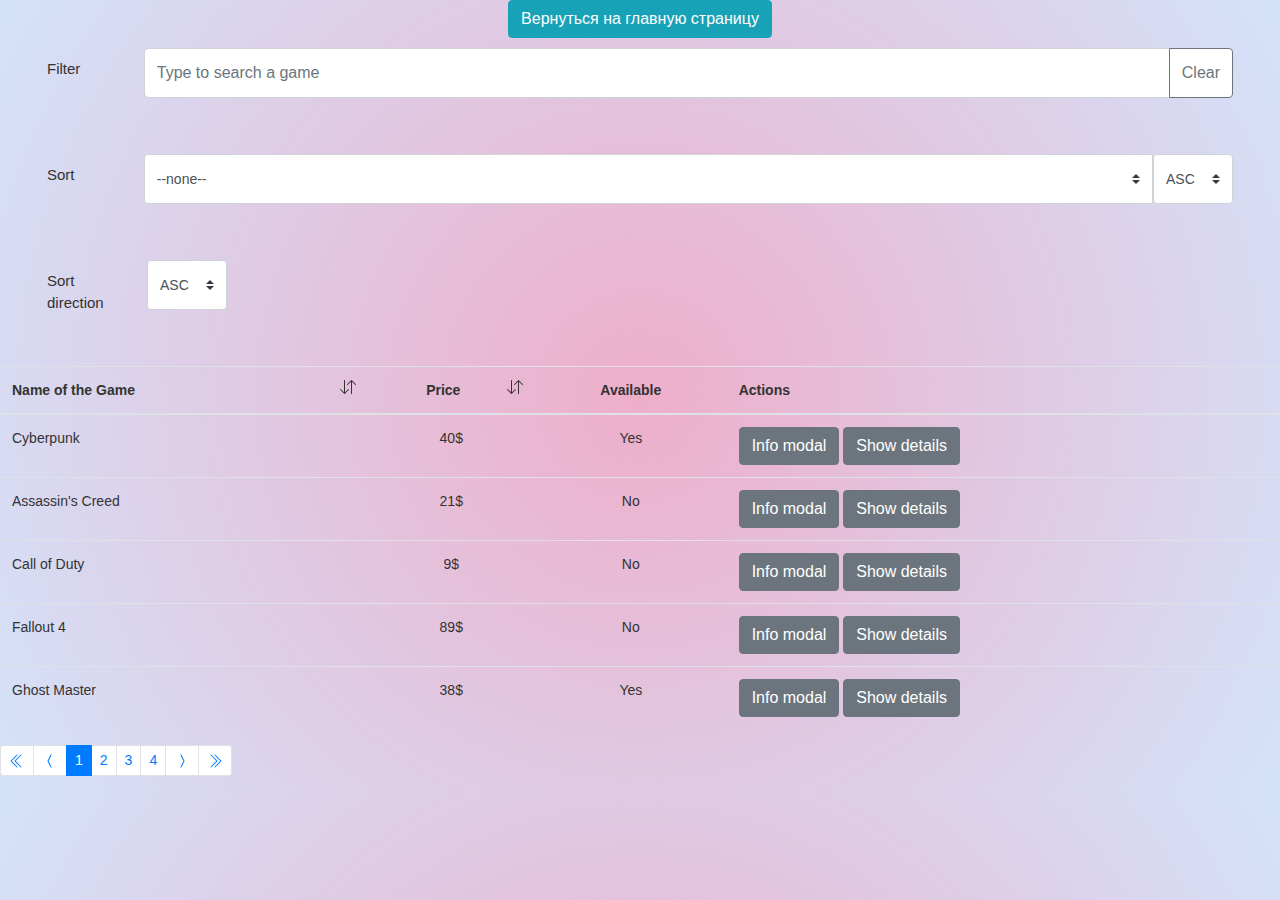
<file: search.html>
<!DOCTYPE html>
<html>
<head>
	<title>3</title>
	 <link rel="stylesheet" href="https://maxcdn.bootstrapcdn.com/bootstrap/4.1.0/css/bootstrap.min.css">
  	<script src="https://ajax.googleapis.com/ajax/libs/jquery/3.3.1/jquery.min.js"></script>
  	<script src="https://cdnjs.cloudflare.com/ajax/libs/popper.js/1.14.0/umd/popper.min.js"></script>
  	<script src="https://maxcdn.bootstrapcdn.com/bootstrap/4.1.0/js/bootstrap.min.js"></script>
    <meta name="viewport" content="width=width-device, initial-scale=1">
  	<style>
  		body {
  			font-family: 'PT Sans', sans-serif;
  font-size: 14px;
  color: #333;
  line-height: 22px;
  margin:0;
  background: rgb(238,174,202);
background: radial-gradient(circle, rgba(238,174,202,1) 0%, rgba(89,148,235,0.26404065043986347) 100%);

  		}
  		.btn-outline-secondary {
  			background-color: white;
  		}
  		.top-col {
  			display: flex;
  			gap:60px;
        margin-bottom: 40px;
  		}
  		.container-fluid {
  			margin-top: 10px;
  			width:95%;
  		}
  		.text-top {
  			padding-top: 10px;
  			font-size: 15px;
  			width:40px;
  		}
  		.mb-3 {
  		
  			height: 50px;
  		}
  		.custom-select {
  			height: 50px;
  		}
  		.ascend {
  			background-color: white;
  		}
  		.table {
  			vertical-align: middle;
  		}
  		.text-table {
  			text-align: center;
  		}
  		
  		.th-row{
  			display: flex;
  		}
  		.favicon {
  			width:10%;
  			height: 100%;
  			text-align: right;
  		}
  		.table-span {
  			width:90%;
  			height: 100%;
  		}
  		.bi-arrow-down-up {
  			float: right;
  		}
  		.bi {
  			vertical-align: middle;
  		}
  		.return {
			width:100%;
			text-align: center;
		}
		a {
			text-decoration: none;
			color:white;
		}
  	</style>	
</head>
<body>
	<div class="return"><button type="button" class="btn btn-info"><a href="index.html">Вернуться на главную страницу</a></button></div>

<div class="container-fluid">
  <div class="row top-container">
    <div class="col-12 col-md-12 top-col">
    	
    	<div class="text-top">Filter</div>
    	<div class="input-group mb-3">
		<input type="text" class="form-control" placeholder="Type to search a game" aria-label="" aria-describedby="button-addon2">
 		<div class="input-group-append">
   		<button class="btn btn-outline-secondary" type="button" id="button-addon2">Clear</button>
  		</div>
	
	</div>
	</div>
    <div class="col top-col">
    	<div class="text-top">Sort</div>
    	<div class="input-group mb-3">

  		<select class="custom-select " id="inputGroupSelect01">
    	<option selected>--none--</option>
    	<option value="1">One</option>
    	<option value="2">Two</option>
    	<option value="3">Three</option>
 		</select>
 		<div class="input-group mb-3 " style="width:80px; ">
 		 <select class="custom-select ascend" id="inputGroupSelect02" >
  		<option selected >ASC</option>
   	 	<option value="1">One</option>
  	  	<option value="2">Two</option>
   		<option value="3">Three</option>
  		</select>
		</div>
		</div>
		
    </div>
    <div class="w-100"></div>
    <div class="col top-col">
    	<div class="text-top">Sort direction</div>
    	<div class="input-group mb-3 " style="width:80px; ">
 		 <select class="custom-select " id="inputGroupSelect02" >
  		<option selected >ASC</option>
   	 	<option value="1">DSC</option>
  	  	
  		</select>
		</div>

    </div>
    


    </div>
  </div>
  <table class="table ">
  	<thead>
  		<tr>
  			<th >Name of the Game <svg xmlns="http://www.w3.org/2000/svg" width="16" height="16" fill="currentColor" class="bi bi-arrow-down-up" viewBox="0 0 16 16">
  <path fill-rule="evenodd" d="M11.5 15a.5.5 0 0 0 .5-.5V2.707l3.146 3.147a.5.5 0 0 0 .708-.708l-4-4a.5.5 0 0 0-.708 0l-4 4a.5.5 0 1 0 .708.708L11 2.707V14.5a.5.5 0 0 0 .5.5zm-7-14a.5.5 0 0 1 .5.5v11.793l3.146-3.147a.5.5 0 0 1 .708.708l-4 4a.5.5 0 0 1-.708 0l-4-4a.5.5 0 0 1 .708-.708L4 13.293V1.5a.5.5 0 0 1 .5-.5z"/>
</svg></th>	
  			<th class="text-table ">Price 
<svg xmlns="http://www.w3.org/2000/svg" width="16" height="16" fill="currentColor" class="bi bi-arrow-down-up" viewBox="0 0 16 16">
  <path fill-rule="evenodd" d="M11.5 15a.5.5 0 0 0 .5-.5V2.707l3.146 3.147a.5.5 0 0 0 .708-.708l-4-4a.5.5 0 0 0-.708 0l-4 4a.5.5 0 1 0 .708.708L11 2.707V14.5a.5.5 0 0 0 .5.5zm-7-14a.5.5 0 0 1 .5.5v11.793l3.146-3.147a.5.5 0 0 1 .708.708l-4 4a.5.5 0 0 1-.708 0l-4-4a.5.5 0 0 1 .708-.708L4 13.293V1.5a.5.5 0 0 1 .5-.5z"/>
</svg>
  			</th>	
  			<th class="text-table">Available</th>	
  			<th>Actions</th>	
  		</tr>
  	</thead>
  	<tr>
  		<td>Cyberpunk</td>
  		<td class="text-table">40$</td>
  		<td class="text-table">Yes</td>
  		<td><button type="button" class="btn btn-secondary">Info modal</button> <button type="button" class="btn btn-secondary">Show details</button></td>
  	</tr>
	<tr>
  		<td>Assassin's Creed</td>
  		<td class="text-table">21$</td>
  		<td class="text-table">No</td>
  		<td><button type="button" class="btn btn-secondary">Info modal</button> <button type="button" class="btn btn-secondary">Show details</button></td>
  	</tr>
  	<tr >
  		<td>Call of Duty</td>
  		<td class="text-table">9$</td>
  		<td class="text-table">No</td>
  		<td><button type="button" class="btn btn-secondary">Info modal</button> <button type="button" class="btn btn-secondary">Show details</button></td>
  	</tr>
  	<tr>
  		<td>Fallout 4</td>
  		<td class="text-table">89$</td>
  		<td class="text-table">No</td>
  		<td><button type="button" class="btn btn-secondary">Info modal</button> <button type="button" class="btn btn-secondary">Show details</button></td>
  	</tr>
  	<tr>
  		<td>Ghost Master</td>
  		<td class="text-table">38$</td>
  		<td class="text-table">Yes</td>
  		<td><button type="button" class="btn btn-secondary">Info modal</button> <button type="button" class="btn btn-secondary">Show details</button></td>
  	</tr>
  </table>
  <div>
  	
<ul class="pagination pagination-sm">
	<li class="page-item"><a class="page-link" href="#"> <svg xmlns="http://www.w3.org/2000/svg" width="16" height="16" fill="currentColor" class="bi bi-chevron-double-left" viewBox="0 0 16 16">
  <path fill-rule="evenodd" d="M8.354 1.646a.5.5 0 0 1 0 .708L2.707 8l5.647 5.646a.5.5 0 0 1-.708.708l-6-6a.5.5 0 0 1 0-.708l6-6a.5.5 0 0 1 .708 0z"/>
  <path fill-rule="evenodd" d="M12.354 1.646a.5.5 0 0 1 0 .708L6.707 8l5.647 5.646a.5.5 0 0 1-.708.708l-6-6a.5.5 0 0 1 0-.708l6-6a.5.5 0 0 1 .708 0z"/>
</svg></a></li>
	<li class="page-item"><a class="page-link" href="#"><svg xmlns="http://www.w3.org/2000/svg" width="16" height="16" fill="currentColor" class="bi bi-chevron-compact-left" viewBox="0 0 16 16">
  <path fill-rule="evenodd" d="M9.224 1.553a.5.5 0 0 1 .223.67L6.56 8l2.888 5.776a.5.5 0 1 1-.894.448l-3-6a.5.5 0 0 1 0-.448l3-6a.5.5 0 0 1 .67-.223z"/>
</svg></a></li>
    <li class="page-item active"><a class="page-link" href="#">1</a></li>
    <li class="page-item"><a class="page-link" href="#">2</a></li>
    <li class="page-item"><a class="page-link" href="#">3</a></li>
  <li class="page-item"><a class="page-link" href="#">4</a></li>
  <li class="page-item"><a class="page-link" href="#"><svg xmlns="http://www.w3.org/2000/svg" width="16" height="16" fill="currentColor" class="bi bi-chevron-compact-right" viewBox="0 0 16 16">
  <path fill-rule="evenodd" d="M6.776 1.553a.5.5 0 0 1 .671.223l3 6a.5.5 0 0 1 0 .448l-3 6a.5.5 0 1 1-.894-.448L9.44 8 6.553 2.224a.5.5 0 0 1 .223-.671z"/>
</svg></a></li>
  <li class="page-item"><a class="page-link" href="#"><svg xmlns="http://www.w3.org/2000/svg" width="16" height="16" fill="currentColor" class="bi bi-chevron-double-right" viewBox="0 0 16 16">
  <path fill-rule="evenodd" d="M3.646 1.646a.5.5 0 0 1 .708 0l6 6a.5.5 0 0 1 0 .708l-6 6a.5.5 0 0 1-.708-.708L9.293 8 3.646 2.354a.5.5 0 0 1 0-.708z"/>
  <path fill-rule="evenodd" d="M7.646 1.646a.5.5 0 0 1 .708 0l6 6a.5.5 0 0 1 0 .708l-6 6a.5.5 0 0 1-.708-.708L13.293 8 7.646 2.354a.5.5 0 0 1 0-.708z"/>
</svg></a></li>
  </ul>

  </div>
</body>
</html>
</file>
